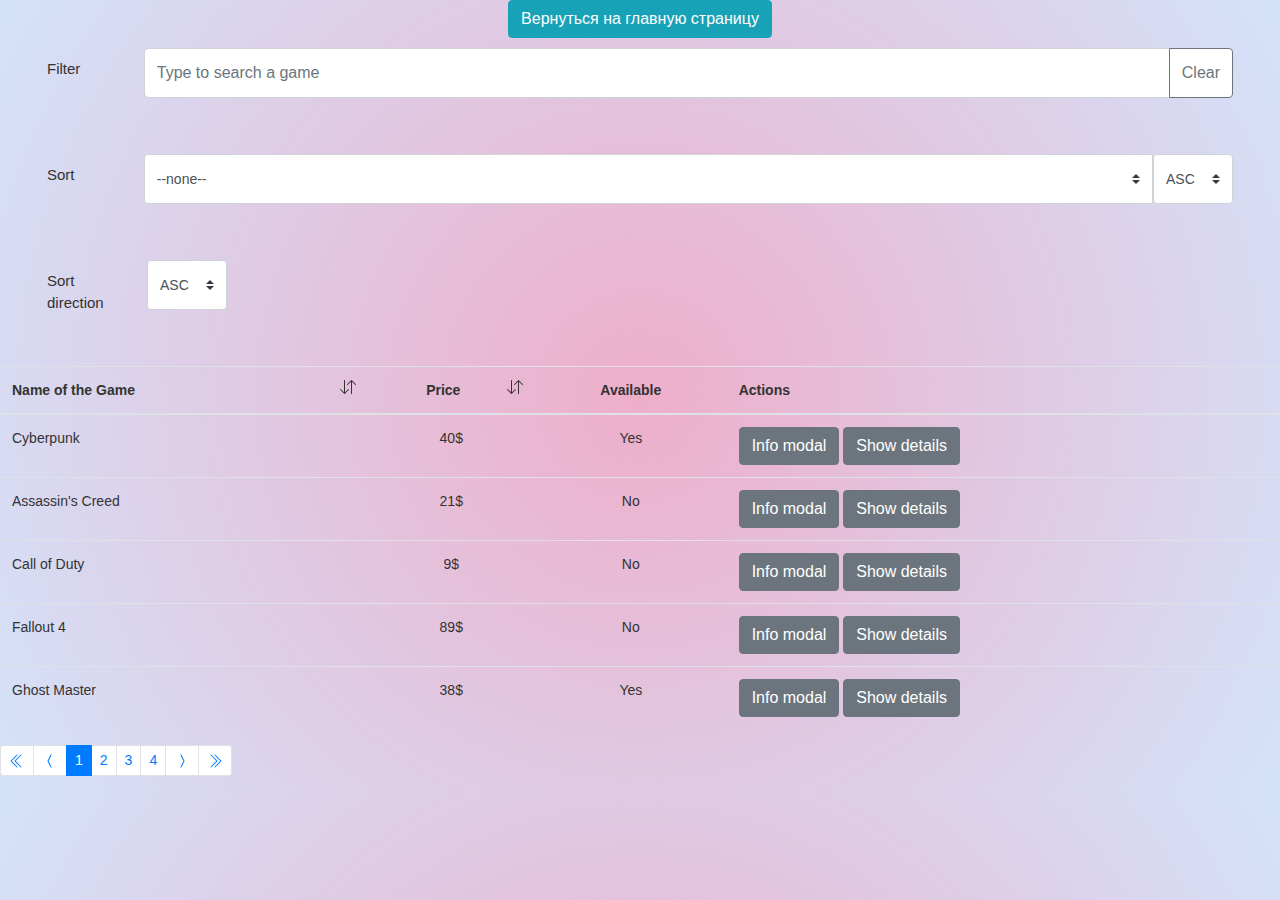
<file: search.html>
<!DOCTYPE html>
<html>
<head>
	<title>3</title>
	 <link rel="stylesheet" href="https://maxcdn.bootstrapcdn.com/bootstrap/4.1.0/css/bootstrap.min.css">
  	<script src="https://ajax.googleapis.com/ajax/libs/jquery/3.3.1/jquery.min.js"></script>
  	<script src="https://cdnjs.cloudflare.com/ajax/libs/popper.js/1.14.0/umd/popper.min.js"></script>
  	<script src="https://maxcdn.bootstrapcdn.com/bootstrap/4.1.0/js/bootstrap.min.js"></script>
    <meta name="viewport" content="width=width-device, initial-scale=1">
  	<style>
  		body {
  			font-family: 'PT Sans', sans-serif;
  font-size: 14px;
  color: #333;
  line-height: 22px;
  margin:0;
  background: rgb(238,174,202);
background: radial-gradient(circle, rgba(238,174,202,1) 0%, rgba(89,148,235,0.26404065043986347) 100%);

  		}
  		.btn-outline-secondary {
  			background-color: white;
  		}
  		.top-col {
  			display: flex;
  			gap:60px;
        margin-bottom: 40px;
  		}
  		.container-fluid {
  			margin-top: 10px;
  			width:95%;
  		}
  		.text-top {
  			padding-top: 10px;
  			font-size: 15px;
  			width:40px;
  		}
  		.mb-3 {
  		
  			height: 50px;
  		}
  		.custom-select {
  			height: 50px;
  		}
  		.ascend {
  			background-color: white;
  		}
  		.table {
  			vertical-align: middle;
  		}
  		.text-table {
  			text-align: center;
  		}
  		
  		.th-row{
  			display: flex;
  		}
  		.favicon {
  			width:10%;
  			height: 100%;
  			text-align: right;
  		}
  		.table-span {
  			width:90%;
  			height: 100%;
  		}
  		.bi-arrow-down-up {
  			float: right;
  		}
  		.bi {
  			vertical-align: middle;
  		}
  		.return {
			width:100%;
			text-align: center;
		}
		a {
			text-decoration: none;
			color:white;
		}
  	</style>	
</head>
<body>
	<div class="return"><button type="button" class="btn btn-info"><a href="index.html">Вернуться на главную страницу</a></button></div>

<div class="container-fluid">
  <div class="row top-container">
    <div class="col-12 col-md-12 top-col">
    	
    	<div class="text-top">Filter</div>
    	<div class="input-group mb-3">
		<input type="text" class="form-control" placeholder="Type to search a game" aria-label="" aria-describedby="button-addon2">
 		<div class="input-group-append">
   		<button class="btn btn-outline-secondary" type="button" id="button-addon2">Clear</button>
  		</div>
	
	</div>
	</div>
    <div class="col top-col">
    	<div class="text-top">Sort</div>
    	<div class="input-group mb-3">

  		<select class="custom-select " id="inputGroupSelect01">
    	<option selected>--none--</option>
    	<option value="1">One</option>
    	<option value="2">Two</option>
    	<option value="3">Three</option>
 		</select>
 		<div class="input-group mb-3 " style="width:80px; ">
 		 <select class="custom-select ascend" id="inputGroupSelect02" >
  		<option selected >ASC</option>
   	 	<option value="1">One</option>
  	  	<option value="2">Two</option>
   		<option value="3">Three</option>
  		</select>
		</div>
		</div>
		
    </div>
    <div class="w-100"></div>
    <div class="col top-col">
    	<div class="text-top">Sort direction</div>
    	<div class="input-group mb-3 " style="width:80px; ">
 		 <select class="custom-select " id="inputGroupSelect02" >
  		<option selected >ASC</option>
   	 	<option value="1">DSC</option>
  	  	
  		</select>
		</div>

    </div>
    


    </div>
  </div>
  <table class="table ">
  	<thead>
  		<tr>
  			<th >Name of the Game <svg xmlns="http://www.w3.org/2000/svg" width="16" height="16" fill="currentColor" class="bi bi-arrow-down-up" viewBox="0 0 16 16">
  <path fill-rule="evenodd" d="M11.5 15a.5.5 0 0 0 .5-.5V2.707l3.146 3.147a.5.5 0 0 0 .708-.708l-4-4a.5.5 0 0 0-.708 0l-4 4a.5.5 0 1 0 .708.708L11 2.707V14.5a.5.5 0 0 0 .5.5zm-7-14a.5.5 0 0 1 .5.5v11.793l3.146-3.147a.5.5 0 0 1 .708.708l-4 4a.5.5 0 0 1-.708 0l-4-4a.5.5 0 0 1 .708-.708L4 13.293V1.5a.5.5 0 0 1 .5-.5z"/>
</svg></th>	
  			<th class="text-table ">Price 
<svg xmlns="http://www.w3.org/2000/svg" width="16" height="16" fill="currentColor" class="bi bi-arrow-down-up" viewBox="0 0 16 16">
  <path fill-rule="evenodd" d="M11.5 15a.5.5 0 0 0 .5-.5V2.707l3.146 3.147a.5.5 0 0 0 .708-.708l-4-4a.5.5 0 0 0-.708 0l-4 4a.5.5 0 1 0 .708.708L11 2.707V14.5a.5.5 0 0 0 .5.5zm-7-14a.5.5 0 0 1 .5.5v11.793l3.146-3.147a.5.5 0 0 1 .708.708l-4 4a.5.5 0 0 1-.708 0l-4-4a.5.5 0 0 1 .708-.708L4 13.293V1.5a.5.5 0 0 1 .5-.5z"/>
</svg>
  			</th>	
  			<th class="text-table">Available</th>	
  			<th>Actions</th>	
  		</tr>
  	</thead>
  	<tr>
  		<td>Cyberpunk</td>
  		<td class="text-table">40$</td>
  		<td class="text-table">Yes</td>
  		<td><button type="button" class="btn btn-secondary">Info modal</button> <button type="button" class="btn btn-secondary">Show details</button></td>
  	</tr>
	<tr>
  		<td>Assassin's Creed</td>
  		<td class="text-table">21$</td>
  		<td class="text-table">No</td>
  		<td><button type="button" class="btn btn-secondary">Info modal</button> <button type="button" class="btn btn-secondary">Show details</button></td>
  	</tr>
  	<tr >
  		<td>Call of Duty</td>
  		<td class="text-table">9$</td>
  		<td class="text-table">No</td>
  		<td><button type="button" class="btn btn-secondary">Info modal</button> <button type="button" class="btn btn-secondary">Show details</button></td>
  	</tr>
  	<tr>
  		<td>Fallout 4</td>
  		<td class="text-table">89$</td>
  		<td class="text-table">No</td>
  		<td><button type="button" class="btn btn-secondary">Info modal</button> <button type="button" class="btn btn-secondary">Show details</button></td>
  	</tr>
  	<tr>
  		<td>Ghost Master</td>
  		<td class="text-table">38$</td>
  		<td class="text-table">Yes</td>
  		<td><button type="button" class="btn btn-secondary">Info modal</button> <button type="button" class="btn btn-secondary">Show details</button></td>
  	</tr>
  </table>
  <div>
  	
<ul class="pagination pagination-sm">
	<li class="page-item"><a class="page-link" href="#"> <svg xmlns="http://www.w3.org/2000/svg" width="16" height="16" fill="currentColor" class="bi bi-chevron-double-left" viewBox="0 0 16 16">
  <path fill-rule="evenodd" d="M8.354 1.646a.5.5 0 0 1 0 .708L2.707 8l5.647 5.646a.5.5 0 0 1-.708.708l-6-6a.5.5 0 0 1 0-.708l6-6a.5.5 0 0 1 .708 0z"/>
  <path fill-rule="evenodd" d="M12.354 1.646a.5.5 0 0 1 0 .708L6.707 8l5.647 5.646a.5.5 0 0 1-.708.708l-6-6a.5.5 0 0 1 0-.708l6-6a.5.5 0 0 1 .708 0z"/>
</svg></a></li>
	<li class="page-item"><a class="page-link" href="#"><svg xmlns="http://www.w3.org/2000/svg" width="16" height="16" fill="currentColor" class="bi bi-chevron-compact-left" viewBox="0 0 16 16">
  <path fill-rule="evenodd" d="M9.224 1.553a.5.5 0 0 1 .223.67L6.56 8l2.888 5.776a.5.5 0 1 1-.894.448l-3-6a.5.5 0 0 1 0-.448l3-6a.5.5 0 0 1 .67-.223z"/>
</svg></a></li>
    <li class="page-item active"><a class="page-link" href="#">1</a></li>
    <li class="page-item"><a class="page-link" href="#">2</a></li>
    <li class="page-item"><a class="page-link" href="#">3</a></li>
  <li class="page-item"><a class="page-link" href="#">4</a></li>
  <li class="page-item"><a class="page-link" href="#"><svg xmlns="http://www.w3.org/2000/svg" width="16" height="16" fill="currentColor" class="bi bi-chevron-compact-right" viewBox="0 0 16 16">
  <path fill-rule="evenodd" d="M6.776 1.553a.5.5 0 0 1 .671.223l3 6a.5.5 0 0 1 0 .448l-3 6a.5.5 0 1 1-.894-.448L9.44 8 6.553 2.224a.5.5 0 0 1 .223-.671z"/>
</svg></a></li>
  <li class="page-item"><a class="page-link" href="#"><svg xmlns="http://www.w3.org/2000/svg" width="16" height="16" fill="currentColor" class="bi bi-chevron-double-right" viewBox="0 0 16 16">
  <path fill-rule="evenodd" d="M3.646 1.646a.5.5 0 0 1 .708 0l6 6a.5.5 0 0 1 0 .708l-6 6a.5.5 0 0 1-.708-.708L9.293 8 3.646 2.354a.5.5 0 0 1 0-.708z"/>
  <path fill-rule="evenodd" d="M7.646 1.646a.5.5 0 0 1 .708 0l6 6a.5.5 0 0 1 0 .708l-6 6a.5.5 0 0 1-.708-.708L13.293 8 7.646 2.354a.5.5 0 0 1 0-.708z"/>
</svg></a></li>
  </ul>

  </div>
</body>
</html>
</file>
